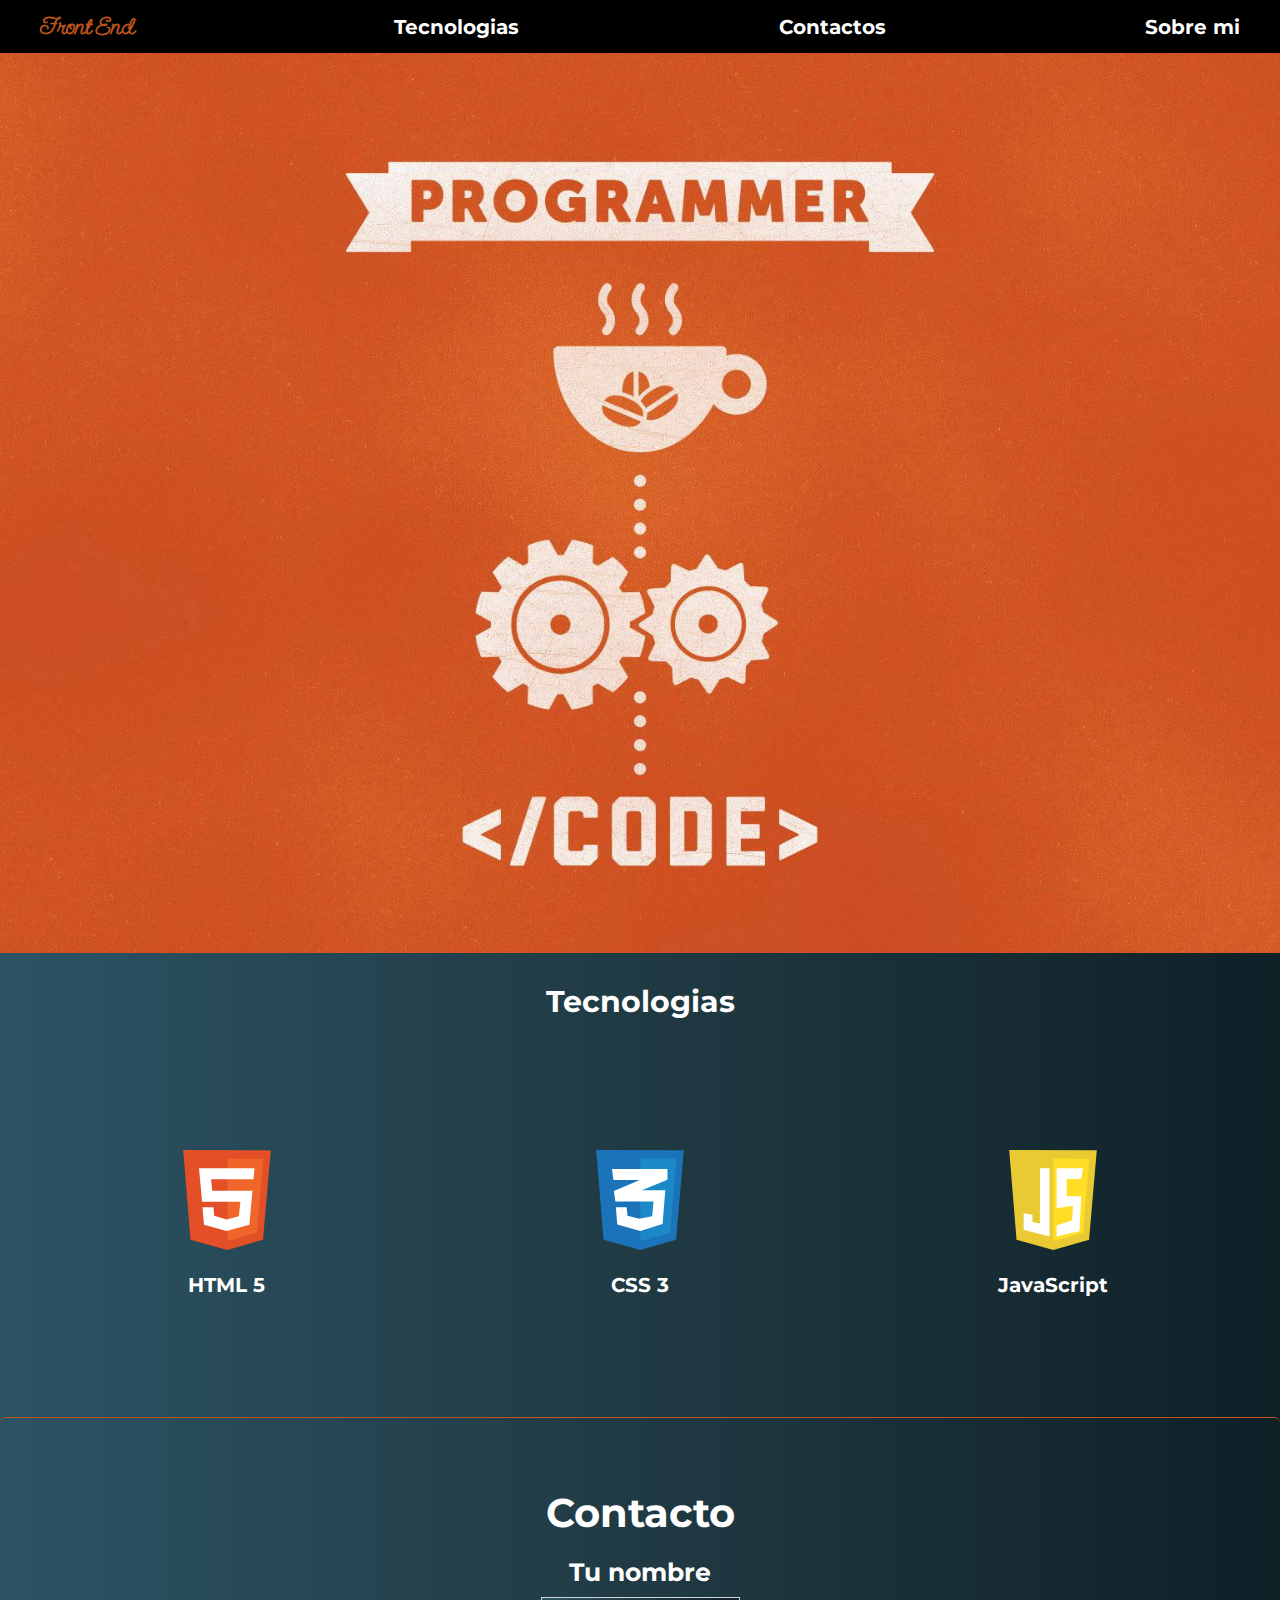
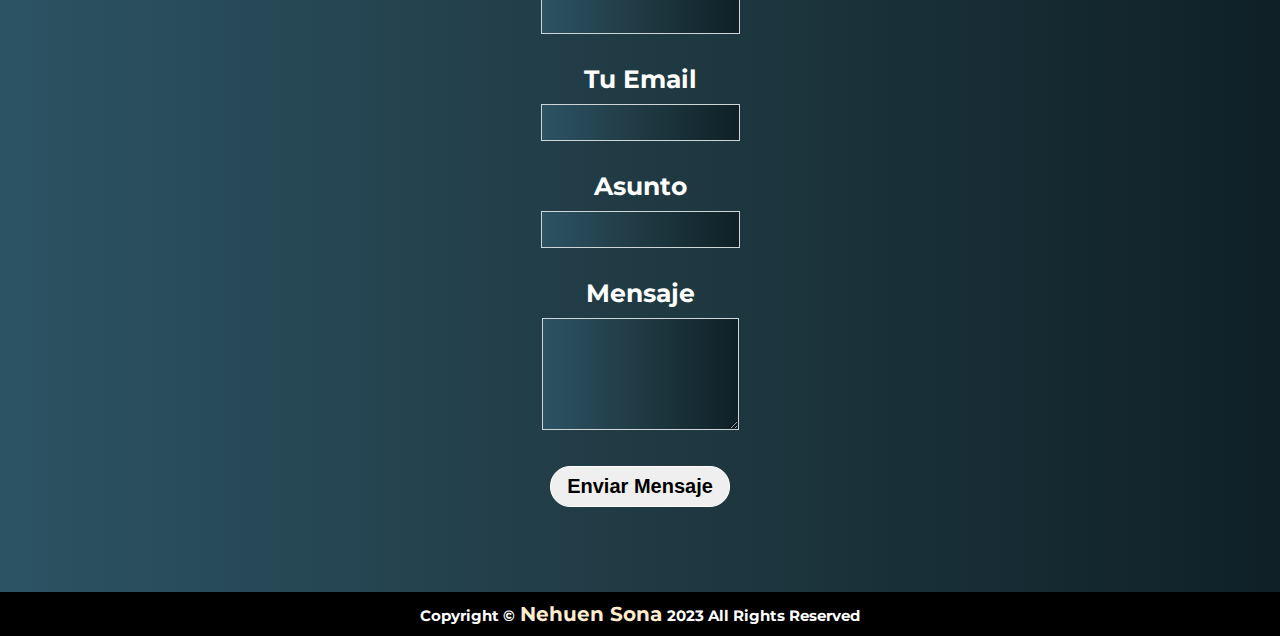
<file: index.html>
<!DOCTYPE html>
<html lang="en">
<head>
    <meta charset="UTF-8">
    <meta http-equiv="X-UA-Compatible" content="IE=edge">
    <meta name="viewport" content="width=device-width, initial-scale=1.0">
    <title>Front end</title>
    <link rel="stylesheet" href="styles.css">
    <link rel="preconnect" href="https://fonts.googleapis.com">
    <link rel="preconnect" href="https://fonts.gstatic.com" crossorigin>
    <link href="https://fonts.googleapis.com/css2?family=Montserrat:wght@100&family=Parisienne&family=Send+Flowers&display=swap" rel="stylesheet">
</head>
<body>
    <header>
        <div class="contenedor contenedor-header"> 
            <nav class="navegacion">
                <a id="frontEnd" href="index.html">Front End</a>
                <a href="#tecnologias">Tecnologias</a>
                <a href="#contacto">Contactos</a>
                <a href="sobremi.html">Sobre mi</a>
            </nav>
        </div>
    </header>

    <main>
        <div class="fondo"></div>
        <div class="tecnologias" id="tecnologias">
            <p>Tecnologias</p>
        </div>

        <div class="contenedor contenedor-imagenes">
            <div class="logos">
                <img class="lenguaje" src="img/html.svg" alt="Logo HTML">
                <p>HTML 5</p>
            </div>
            <div class="logos">
                <img class="lenguaje" src="img/css.svg" alt="Logo CSS">
                <p>CSS 3</p>
            </div>
            <div class="logos">
                <img class="lenguaje"  src="img/javascript.svg" alt="Logo javascript">
                <p>JavaScript</p>
            </div>
        </div>

    </main>
    <section>
        <form class="contacto" id="contacto">
            <legend class="titulo">Contacto</legend>
            <div>
                <label>Tu nombre</label>
                <input type="text" value="">
            </div>
            <div>  
                <label>Tu Email</label>
                <input type="text" value="">
            </div>
            <div>
                <label>Asunto</label>
                <input type="text" value="">
            </div>
            <div>
                <label>Mensaje</label>
                <textarea rows="6"></textarea>
            </div>
            <div>
                <input type="submit" value="Enviar Mensaje">
            </div>
        </form>  
    </section>
    <footer>
        <div>
            <p class="copy">Copyright &copy;<a href="https://www.linkedin.com/in/nehuen-sona-5502431b1/">Nehuen Sona</a>2023 All Rights Reserved</p>
        </div>
    </footer>

    
</body>
</html>
</file>
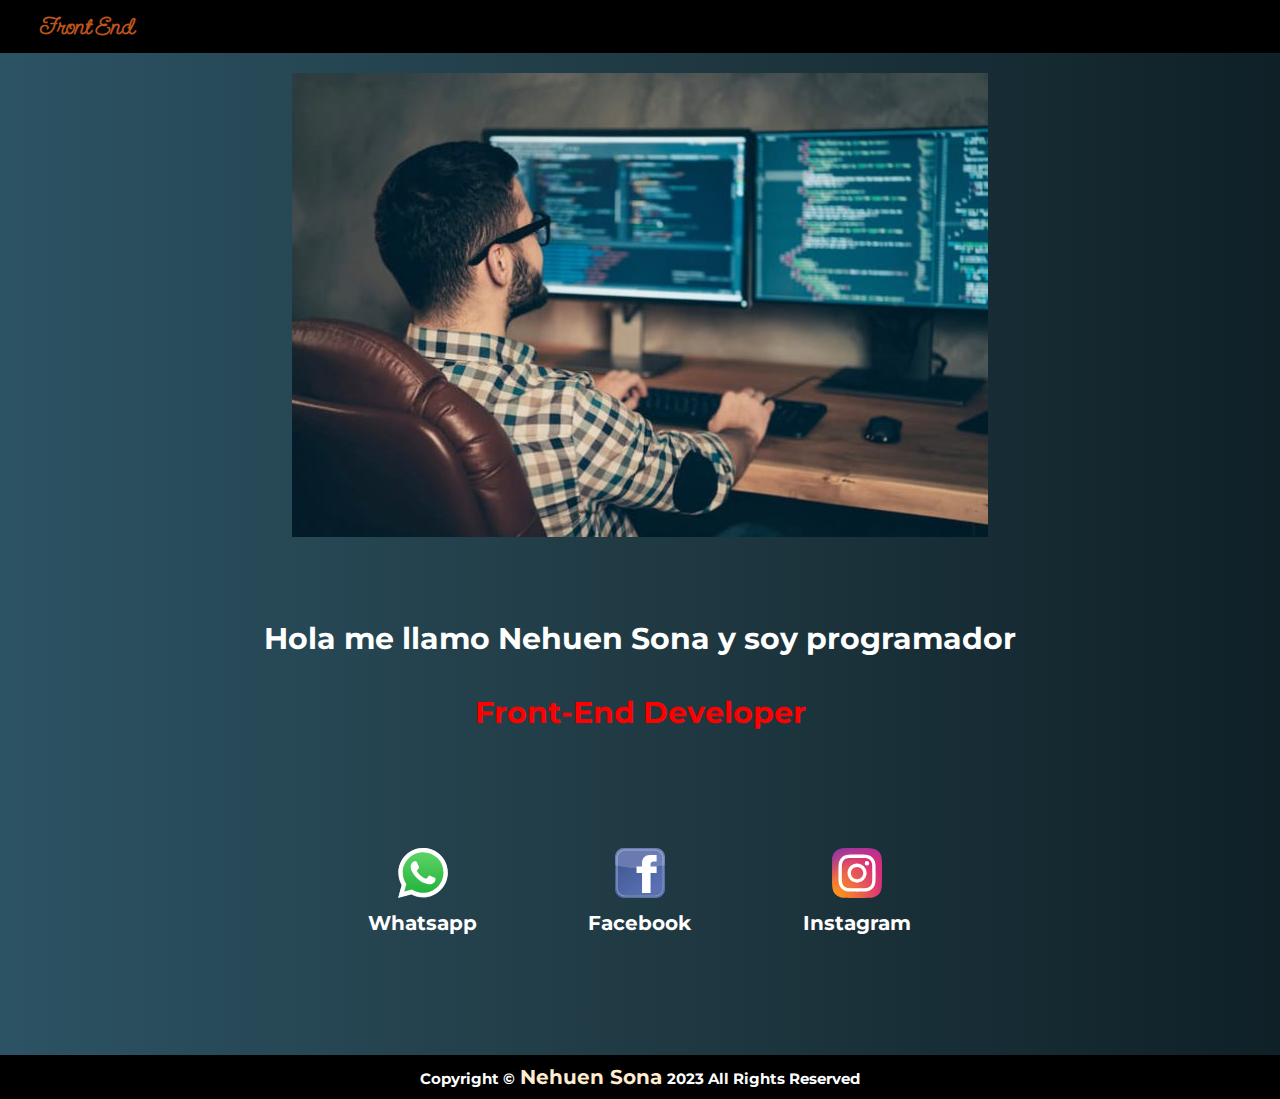
<file: sobremi.html>
<!DOCTYPE html>
<html lang="en">
<head>
    <meta charset="UTF-8">
    <meta http-equiv="X-UA-Compatible" content="IE=edge">
    <meta name="viewport" content="width=device-width, initial-scale=1.0">
    <title>Sobre Mi</title>
    
    <!--Hoja de estilos-->
    <link rel="stylesheet" href="styles.css">

    <!--Google Font-->
    <link rel="preconnect" href="https://fonts.googleapis.com">
    <link rel="preconnect" href="https://fonts.gstatic.com" crossorigin>
    <link href="https://fonts.googleapis.com/css2?family=Montserrat:wght@100&family=Parisienne&family=Send+Flowers&display=swap" rel="stylesheet">
</head>
<body>
    <header>
        <div class="contenedor contenedor-header"> 
            <nav class="navegacion">
                <a id="frontEnd" href="index.html">Front End</a>
            </nav>
        </div>
    </header>
    <section>
        <div class="contenedor programador">
            <div>
                <img src="img/programador.jpg" alt="Imagen Programador"> 
            </div>
            <div id="parrafo">
                <p>Hola me llamo Nehuen Sona y soy programador <br><br><span>Front-End Developer</span></p>
                <br>
            <div id="logos-redes">
                <div class="logos">
                    <img class="logos-redes" src="/img/whatsapp.svg" alt="Logo Whatsapp">
                    <a class="enlace" href="https://api.whatsapp.com/send?phone=3534296054">Whatsapp</a>
               </div>

                <div class="logos">
                    <img class="logos-redes" src="img/facebook.svg" alt="Logo Facebook">
                    <a class="enlace" href="https://www.facebook.com/nehuen.sona">Facebook</a>
                </div>

                <div class="logos">
                    <img class="logos-redes" src="img/instagram.svg" alt="Logo Instagram">
                    <a class="enlace" href="https://www.instagram.com/nehuen.js/">Instagram</a>
                </div>

            </div>
        </div>
    </section>
<footer>
    <div>
        <p class="copy">Copyright &copy;<a href="https://www.linkedin.com/in/nehuen-sona-5502431b1/">Nehuen Sona</a>2023 All Rights Reserved</p>
    </div>
</footer>
</body>
</html>
</file>
<file: styles.css>
/*Estilos gloales*/
:root {
    --tituloPagina: 'Send Flowers', cursive;
    --naranja: #bd541c;
    --blanco: white; 
    --negro: black;
    --fuenteSecundaria: 'Montserrat', sans-serif;
    scroll-behavior: smooth;
}

html {
    font-size: 62.5%;
    box-sizing:border-box;
}

body, html {
    margin: 0;
    padding: 0;
    font-family: var(--fuenteSecundaria);
    font-weight: bold;
    background: #0F2027;  /* fallback for old browsers */
    background: -webkit-linear-gradient(to right, #2C5364, #203A43, #0F2027);  /* Chrome 10-25, Safari 5.1-6 */
    background: linear-gradient(to right, #2C5364, #203A43, #0F2027); /* W3C, IE 10+/ Edge, Firefox 16+, Chrome 26+, Opera 12+, Safari 7+ */

}

*, :before, *:after {
    box-sizing: inherit;
}


/* Estilos para navegcion */
@media (max-width: 670px){
    .navegacion {
        height: auto;
        background-color: var(--negro);
        display: flex;
        flex-direction: column;
        justify-content: space-between;
        align-items: center;
        padding: 1rem;
    }
}

.navegacion {
    height: auto;
    background-color: var(--negro);
    display: flex;
    justify-content: space-between;
    align-items: center;
}

.navegacion a {
    margin: 0 3rem;
    padding: 1rem;
    text-decoration: none;
    color: var(--blanco);

}
.navegacion a:hover {
    cursor: pointer;
    color: var(--naranja);
}

#frontEnd {
    padding: 1rem;
    font-family: var(--tituloPagina);
    color: var(--naranja);
    font-weight: bold;
    font-size: 2.5rem;
}

a {
    padding: 0.5rem;
    font-size: 2rem;
} 

/*Estilos Mailn*/

.fondo {
    background-image: url(img/programer.jpg);
    background-position: center;
    background-repeat: no-repeat;
    background-size: cover;
    width: 100%;
    height: 100vh;
}

.tecnologias {
    text-align: center;
    color: white;
    font-size: 3rem;
}

.contenedor-imagenes {
    display: grid;
    flex-direction: column;
    grid-template-columns: repeat(3,1fr);
    padding: 10rem 2rem;
    text-align: center;
}

.logos .lenguaje{
    width: 10rem;
    height: 10rem;

}

.logos p {
    font-size: 2rem;
    color: var(--blanco);
}

/*Formulario de contacto*/

.titulo {
    margin: 2rem;
    text-align: center;
    font-size: 4rem;
}

.contacto{
    color: var(--blanco);
    border-top: 1px solid var(--naranja);
    border-radius: 6px;
    padding: 5rem;
    font-size: 2.5rem;
}

.contacto label{
    display: block;
    font-weight: bold;
}

.contacto div{
    text-align: center;
    margin-bottom: 2rem;
}
.contacto input[type='text'], .contacto textarea{
    background: #0F2027;  /* fallback for old browsers */
    background: -webkit-linear-gradient(to right, #2C5364, #203A43, #0F2027);  /* Chrome 10-25, Safari 5.1-6 */
    background: linear-gradient(to right, #2C5364, #203A43, #0F2027);
    padding: 1rem 1rem;
    width:40 rem;
    border: 1px solid #CED5D7;
    margin: 1rem 0;
}

.contacto input[type='text']:focus, .contacto textarea:focus {
    outline:auto;
    box-shadow: 0 0 10px 3px #6872ad;
    
}

.contacto input[type='submit']{
    border: 1px solid white;
    padding: 8px 16px;
    border-radius: 20px;
    font-weight: bold;
    font-size: 2rem;
}

.contacto input[type='submit']:hover{
    cursor: pointer;
    color: var(--naranja)
}

/*Footer*/
div .copy{
    margin-bottom: 0;
    background-color: var(--negro);
    color: var(--blanco);
    font-size: 1.5rem;
    padding: 1rem;
    text-align: center;
}

.copy a{
    text-decoration: none;
    color: blanchedalmond;
}

.copy a:hover{
    color: var(--naranja);
}

/*Sobre mi*/

.programador{
    padding-top: 2rem;
    height: auto;
    display: flex;
    flex-direction: column;
    align-items: center;
    text-align: center;
}

#parrafo{
    padding: 5rem;
    font-size: 3rem;
    color: var(--blanco);
}

#parrafo span {
    color: red;
    font: bold;
}

/*Logos redes*/

.logos-redes{
    height: 5rem;
    width: 5rem;
    margin:0 auto;
}

#logos-redes{
    display: grid;
    flex-direction: column;
    grid-template-columns: repeat(3, 1fr);
    margin: 5rem;
    align-items: center;

}

.enlace{
    text-decoration: none;
    color: var(--blanco);
    display: flex;
    cursor: pointer;
    justify-content: center;
}

.enlace:hover {
    color: var(--naranja);
}
</file>
